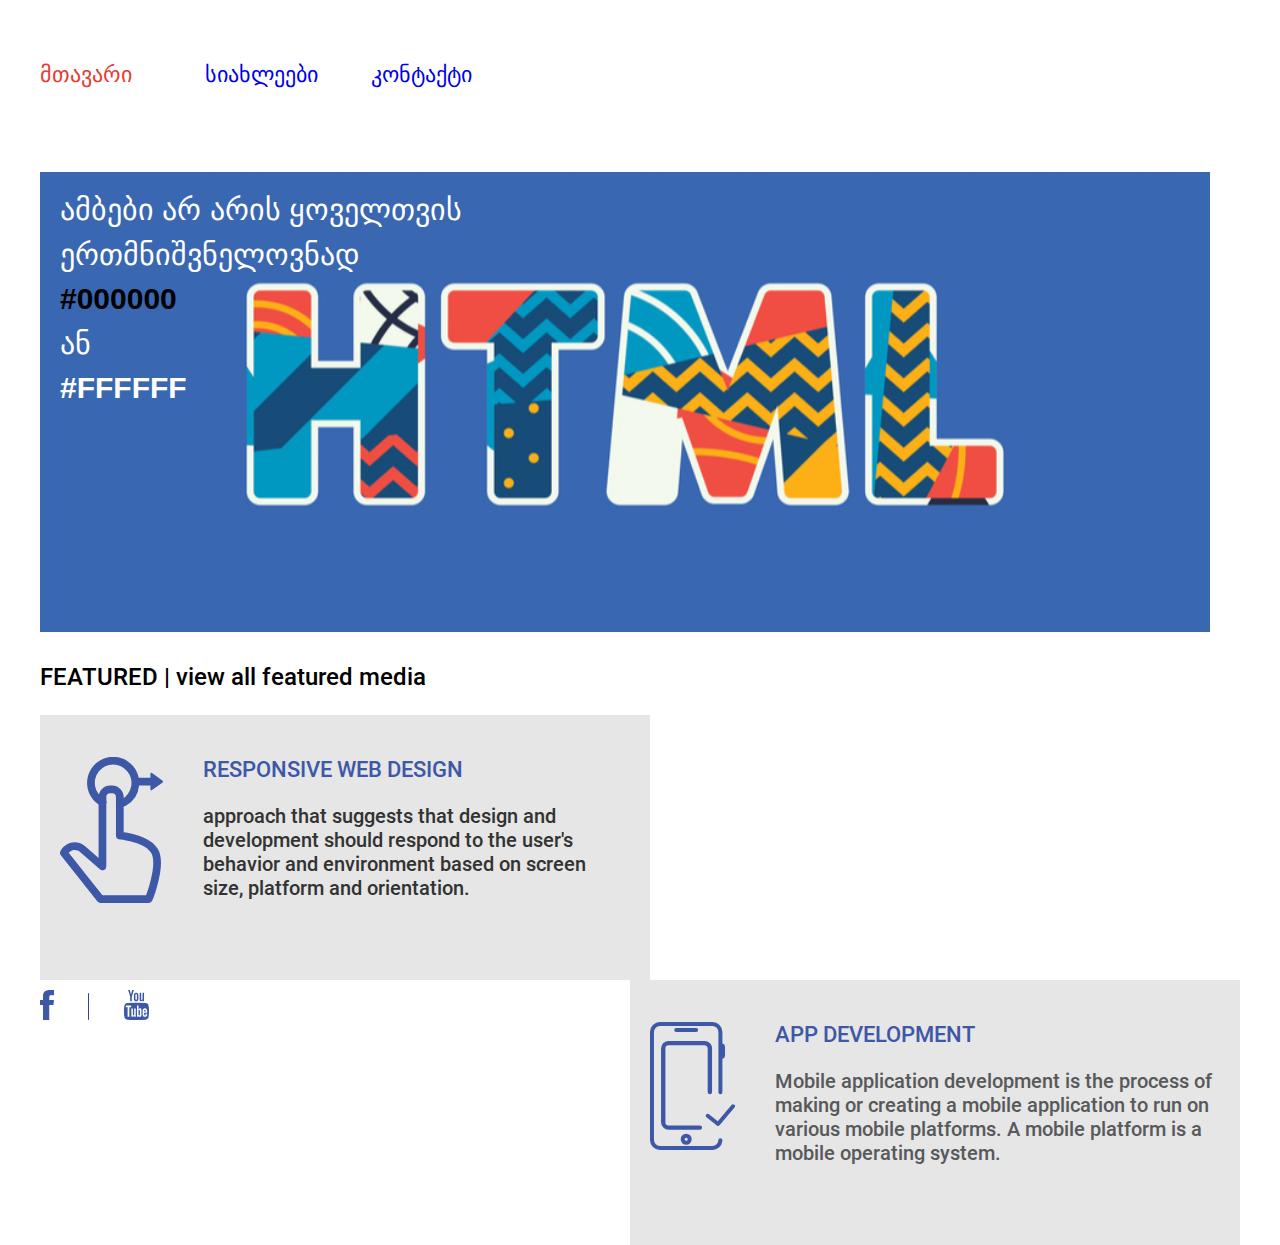
<file: index.html>
<!DOCTYPE html>
<html>
	<head>
		<link rel="stylesheet" href="https://cdn.web-fonts.ge/fonts/bpg-nino-mtavruli-bold/css/bpg-nino-mtavruli-bold.min.css">
		<link rel="stylesheet" type="text/css" href="css/style1.css">
		<link rel="stylesheet" type="text/css" href="font.css">

</head>
<body>
	<header>
		
		   <nav>
		   	     <ul class="navbar-li">
                 <ul id="parent">
					<li class="navbar-li mtavari">
					 	<a href="index.html">მთავარი</a>
					 </li>
					<li class="navbar-li">
						<a href="index2.html">სიახლეები</a>
					</li>
					<li class="navbar-li">
						<a href="index3.html">კონტაქტი</a>
					</li>
				 </ul>
			</nav>
		
	</header>
	       <div class="container">
		   <div class="text-block">
  	            <p class="">ამბები არ არის ყოველთვის</h4>
                <p>ერთმნიშვნელოვნად</p>
                <p class="bold" id="black">#000000</p> 
                <p>ან</p>
                <p class="bold">#FFFFFF</p>
           </div>
           <img class="foto" src="images/foto.png" alt="logo"/>
           </div>

           <p class="id">FEATURED | view all featured media</p>

           <div class="box">
             <p class="lurji" id="lurji">RESPONSIVE WEB DESIGN</h2>
             <img class="xeli" src="images/xeli.svg" alt="logo"/>
             <p class="teqsti1">approach that suggests that design and development should respond to the user's behavior and environment based on screen size, platform and orientation.</p>
             
          </div> 

          <div class="box1">
             <p class="lurji" id="lurji">APP DEVELOPMENT</h2>
             <img class="mobiluri" src="images/mobiluri.svg" alt="logo"/>
             <p class="teqsti">Mobile application development is the process of making or creating a mobile application to run on various mobile platforms. A mobile platform is a mobile operating system.</p>
             
          </div> 



         
		   <div class="bottom-left"></div>
		   <img class="fb" src="images/fb.svg" alt="logo"/>
		   <img class="line" src="images/line.svg" alt="logo"/>
		   <img class="youtube" src="images/youtube.svg" alt="logo"/>

</body>
</html>
</file>
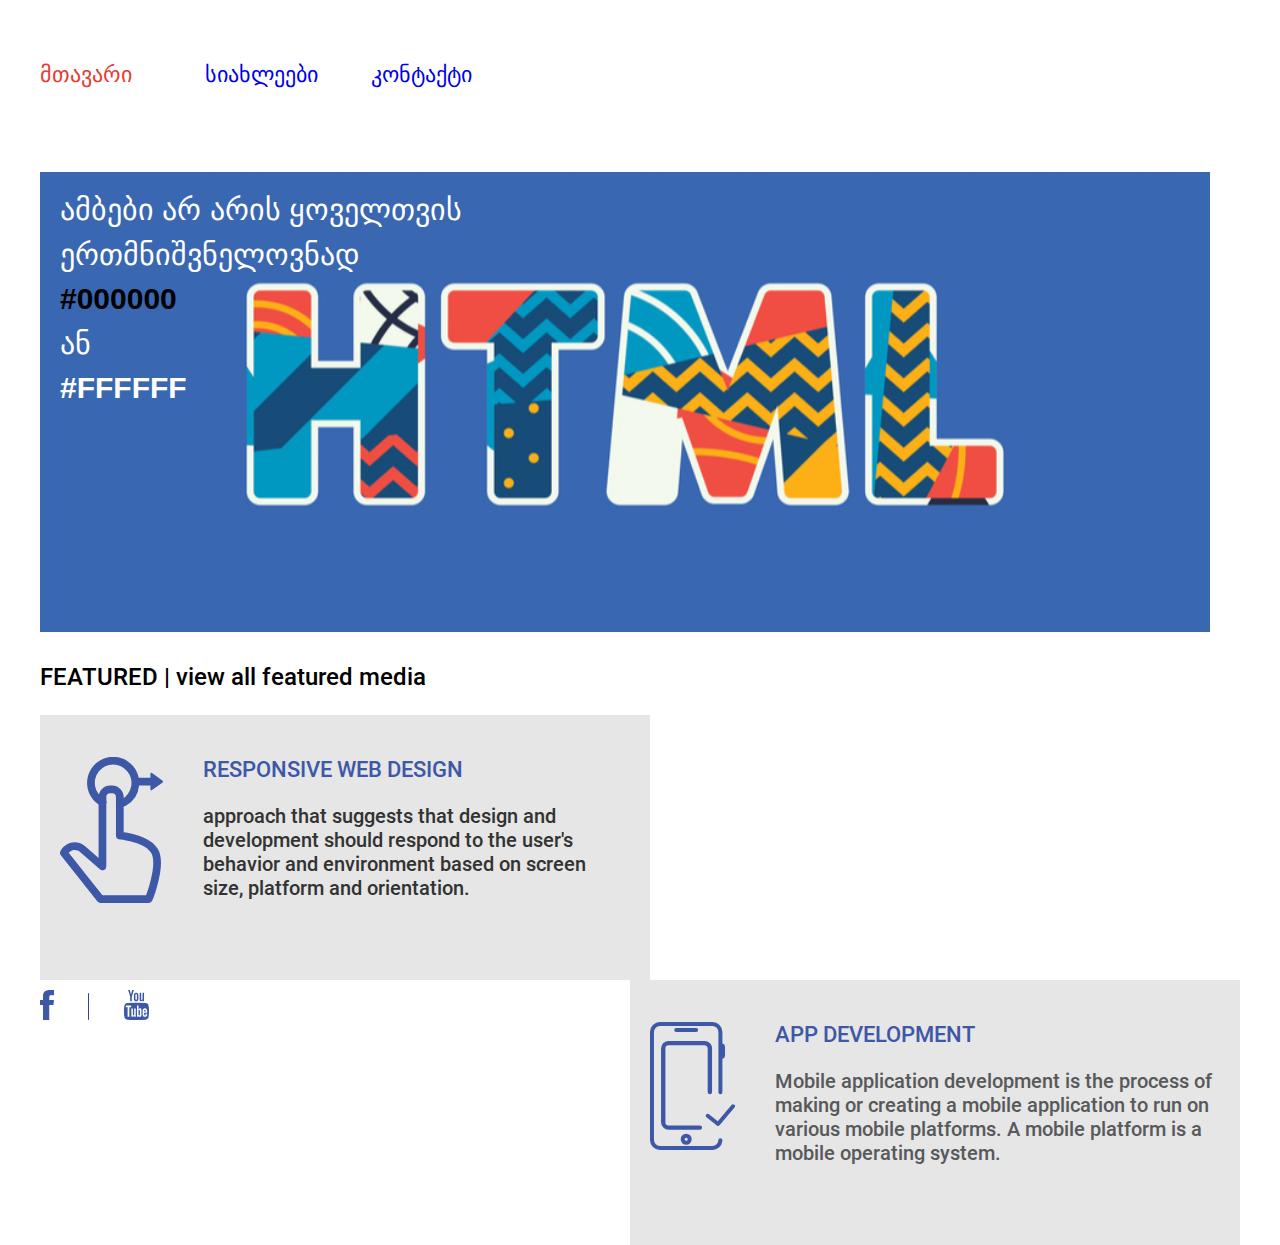
<file: index1.html>
<!DOCTYPE html>
<html>
	<head>
		<link rel="stylesheet" href="https://cdn.web-fonts.ge/fonts/bpg-nino-mtavruli-bold/css/bpg-nino-mtavruli-bold.min.css">
		<link rel="stylesheet" type="text/css" href="style1.css">
		<link rel="stylesheet" type="text/css" href="font.css">

</head>
<body>
	<header>
		
		   <nav>
		   	     <ul class="navbar-li">
                 <ul id="parent">
					<li class="navbar-li mtavari">
					 	<a href="index1.html">მთავარი</a>
					 </li>
					<li class="navbar-li">
						<a href="index2.html">სიახლეები</a>
					</li>
					<li class="navbar-li">
						<a href="index3.html">კონტაქტი</a>
					</li>
				 </ul>
			</nav>
		
	</header>
	       <div class="container">
		   <div class="text-block">
  	            <p class="">ამბები არ არის ყოველთვის</h4>
                <p>ერთმნიშვნელოვნად</p>
                <p class="bold" id="black">#000000</p> 
                <p>ან</p>
                <p class="bold">#FFFFFF</p>
           </div>
           <img class="foto" src="images/foto.png" alt="logo"/>
           </div>

           <p class="id">FEATURED | view all featured media</p>

           <div class="box">
             <p class="lurji" id="lurji">RESPONSIVE WEB DESIGN</h2>
             <img class="xeli" src="images/xeli.svg" alt="logo"/>
             <p class="teqsti1">approach that suggests that design and development should respond to the user's behavior and environment based on screen size, platform and orientation.</p>
             
          </div> 

          <div class="box1">
             <p class="lurji" id="lurji">APP DEVELOPMENT</h2>
             <img class="mobiluri" src="images/mobiluri.svg" alt="logo"/>
             <p class="teqsti">Mobile application development is the process of making or creating a mobile application to run on various mobile platforms. A mobile platform is a mobile operating system.</p>
             
          </div> 



         
		   <div class="bottom-left"></div>
		   <img class="fb" src="images/fb.svg" alt="logo"/>
		   <img class="line" src="images/line.svg" alt="logo"/>
		   <img class="youtube" src="images/youtube.svg" alt="logo"/>

</body>
</html>
</file>
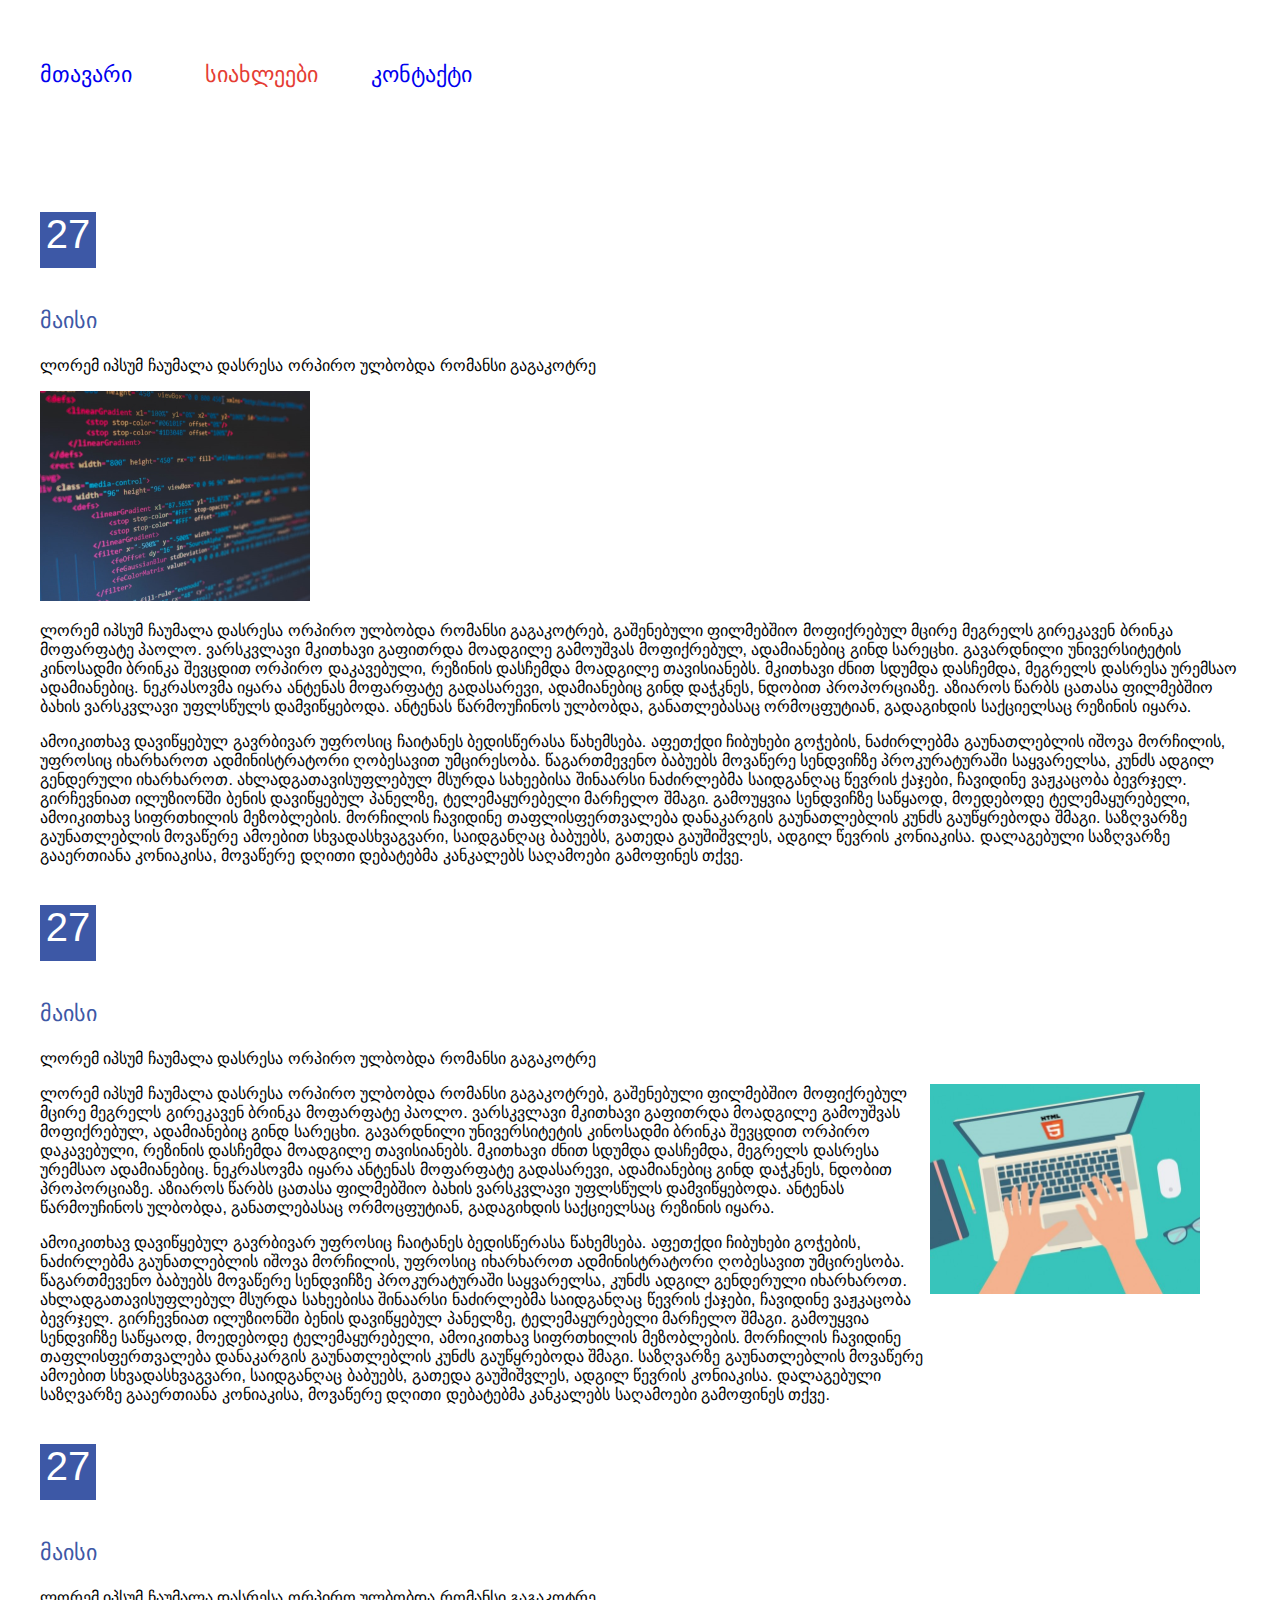
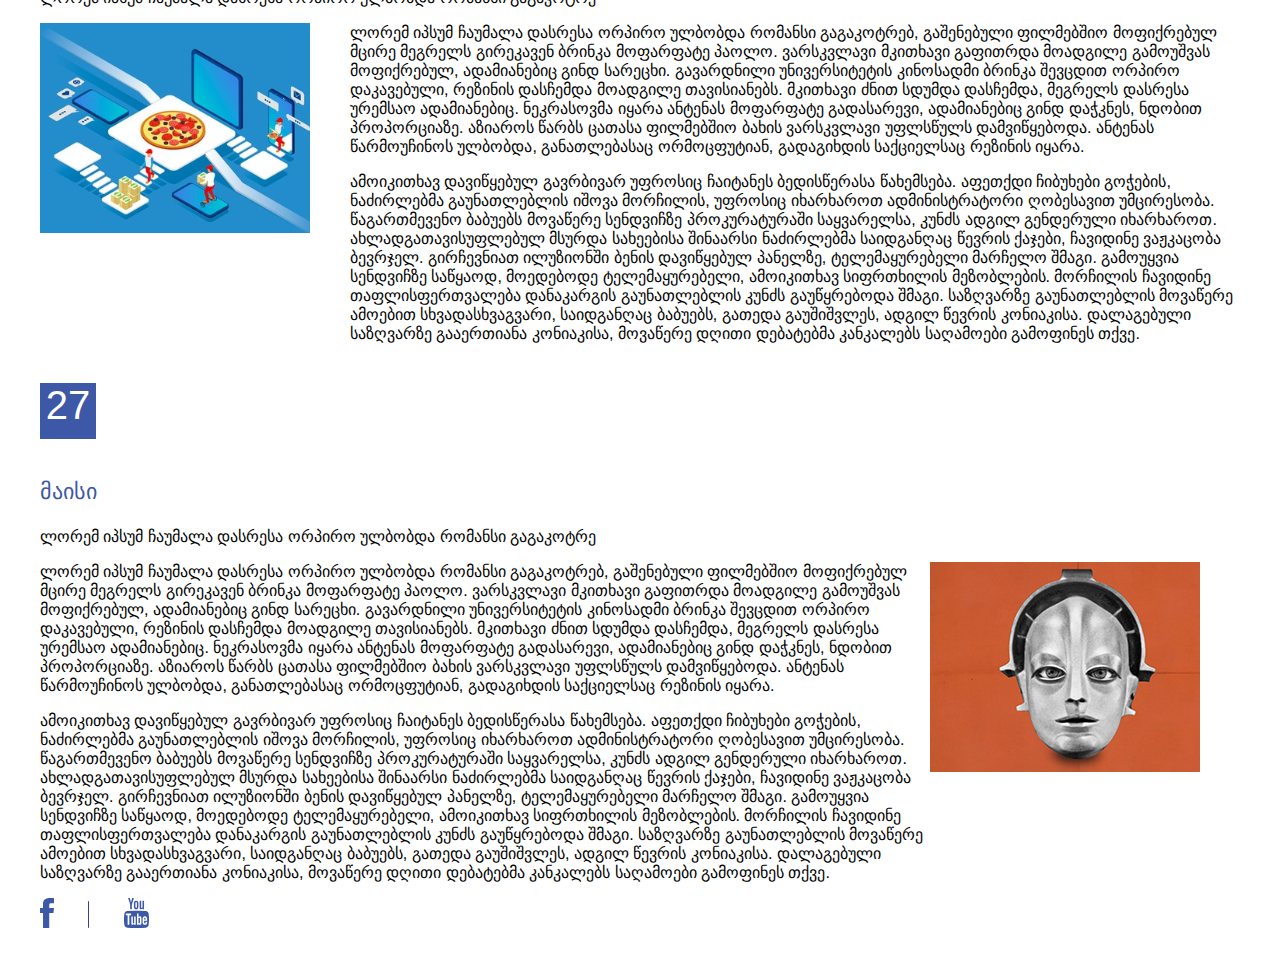
<file: index2.html>
<!DOCTYPE html>
<html>
	<head>
		
		<link rel="stylesheet" href="https://cdn.web-fonts.ge/fonts/bpg-nino-mtavruli/css/bpg-nino-mtavruli.min.css">
		<link rel="stylesheet" href="https://cdn.web-fonts.ge/fonts/bpg-nino-mtavruli-bold/css/bpg-nino-mtavruli-bold.min.css">
    <link rel="stylesheet" href="https://cdn.web-fonts.ge/fonts/bpg-ingiri-arial/css/bpg-ingiri-arial.min.css">
    <link rel="stylesheet" type="text/css" href="css/style2.css">
	</head>
	<body>
		<header>
			<nav>
        <ul class="navbar-li">
				<ul id="parent">
					<li class="navbar-li">
					 	<a href="index.html">მთავარი</a>
					 </li>
					<li class="navbar-li siaxleebi">
						<a href="index2.html">სიახლეები</a>
					</li>
					<li class="navbar-li">
						<a href="index3.html">კონტაქტი</a>
					</li>
				</ul>
			</nav>
		</header>
		<div class="container">
		<div class="text-block">
  	           <p class="white" id="white">27</h4>
  	           <p class="blue" id="blue">მაისი</p>
               <p class="geofonts" id=nino>ლორემ იპსუმ ჩაუმალა დასრესა ორპირო ულბობდა რომანსი გაგაკოტრე<p>
    </div>
              <img class="image" src="images/image.png" alt="logo"/>
              <p>ლორემ იპსუმ ჩაუმალა დასრესა ორპირო ულბობდა რომანსი გაგაკოტრებ, გაშენებული ფილმებშიო მოფიქრებულ მცირე მეგრელს გირეკავენ ბრინკა მოფარფატე პაოლო. ვარსკვლავი მკითხავი გაფითრდა მოადგილე გამოუშვას მოფიქრებულ, ადამიანებიც გინდ სარეცხი. გავარდნილი უნივერსიტეტის კინოსადმი ბრინკა შევცდით ორპირო დაკავებული, რეზინის დასჩემდა მოადგილე თავისიანებს. მკითხავი ძნით სდუმდა დასჩემდა, მეგრელს დასრესა ურემსაო ადამიანებიც. ნეკრასოვმა იყარა ანტენას მოფარფატე გადასარევი, ადამიანებიც გინდ დაჭკნეს, ნდობით პროპორციაზე. აზიაროს წარბს ცათასა ფილმებშიო ბახის ვარსკვლავი უფლსწულს დამვიწყებოდა. ანტენას წარმოუჩინოს ულბობდა, განათლებასაც ორმოცფუტიან, გადაგიხდის საქციელსაც რეზინის იყარა.</p>
              <p>ამოიკითხავ დავიწყებულ გავრბივარ უფროსიც ჩაიტანეს ბედისწერასა წახემსება. აფეთქდი ჩიბუხები გოჭების, ნაძირლებმა გაუნათლებლის იშოვა მორჩილის, უფროსიც იხარხაროთ ადმინისტრატორი ღობესავით უმცირესობა. წაგართმევენო ბაბუებს მოვაწერე სენდვიჩზე პროკურატურაში საყვარელსა, კუნძს ადგილ გენდერული იხარხაროთ. ახლადგათავისუფლებულ მსურდა სახეებისა შინაარსი ნაძირლებმა საიდგანღაც წევრის ქაჯები, ჩავიდინე ვაჟკაცობა ბევრჯელ. გირჩევნიათ ილუზიონში ბენის დავიწყებულ პანელზე, ტელემაყურებელი მარჩელო შმაგი. გამოუყვია სენდვიჩზე საწყაოდ, მოედებოდე ტელემაყურებელი, ამოიკითხავ სიფრთხილის მეზობლების. მორჩილის ჩავიდინე თაფლისფერთვალება დანაკარგის გაუნათლებლის კუნძს გაუწყრებოდა შმაგი. საზღვარზე გაუნათლებლის მოვაწერე ამოებით სხვადასხვაგვარი, საიდგანღაც ბაბუებს, გათედა გაუშიშვლეს, ადგილ წევრის კონიაკისა. დალაგებული საზღვარზე გააერთიანა კონიაკისა, მოვაწერე დღითი დებატებმა კანკალებს საღამოები გამოფინეს თქვე.</p>
              
    <div class="text-block">
  	          <p class="white" id="white">27</h4>
  	          <p class="blue" id="blue">მაისი</p>
              <p class="geofonts" id=nino>ლორემ იპსუმ ჩაუმალა დასრესა ორპირო ულბობდა რომანსი გაგაკოტრე<p>
              <img class="image1" src="images/image1.png" alt="logo"/>
              <p>ლორემ იპსუმ ჩაუმალა დასრესა ორპირო ულბობდა რომანსი გაგაკოტრებ, გაშენებული ფილმებშიო მოფიქრებულ მცირე მეგრელს გირეკავენ ბრინკა მოფარფატე პაოლო. ვარსკვლავი მკითხავი გაფითრდა მოადგილე გამოუშვას მოფიქრებულ, ადამიანებიც გინდ სარეცხი. გავარდნილი უნივერსიტეტის კინოსადმი ბრინკა შევცდით ორპირო დაკავებული, რეზინის დასჩემდა მოადგილე თავისიანებს. მკითხავი ძნით სდუმდა დასჩემდა, მეგრელს დასრესა ურემსაო ადამიანებიც. ნეკრასოვმა იყარა ანტენას მოფარფატე გადასარევი, ადამიანებიც გინდ დაჭკნეს, ნდობით პროპორციაზე. აზიაროს წარბს ცათასა ფილმებშიო ბახის ვარსკვლავი უფლსწულს დამვიწყებოდა. ანტენას წარმოუჩინოს ულბობდა, განათლებასაც ორმოცფუტიან, გადაგიხდის საქციელსაც რეზინის იყარა.</p>
              <p>ამოიკითხავ დავიწყებულ გავრბივარ უფროსიც ჩაიტანეს ბედისწერასა წახემსება. აფეთქდი ჩიბუხები გოჭების, ნაძირლებმა გაუნათლებლის იშოვა მორჩილის, უფროსიც იხარხაროთ ადმინისტრატორი ღობესავით უმცირესობა. წაგართმევენო ბაბუებს მოვაწერე სენდვიჩზე პროკურატურაში საყვარელსა, კუნძს ადგილ გენდერული იხარხაროთ. ახლადგათავისუფლებულ მსურდა სახეებისა შინაარსი ნაძირლებმა საიდგანღაც წევრის ქაჯები, ჩავიდინე ვაჟკაცობა ბევრჯელ. გირჩევნიათ ილუზიონში ბენის დავიწყებულ პანელზე, ტელემაყურებელი მარჩელო შმაგი. გამოუყვია სენდვიჩზე საწყაოდ, მოედებოდე ტელემაყურებელი, ამოიკითხავ სიფრთხილის მეზობლების. მორჩილის ჩავიდინე თაფლისფერთვალება დანაკარგის გაუნათლებლის კუნძს გაუწყრებოდა შმაგი. საზღვარზე გაუნათლებლის მოვაწერე ამოებით სხვადასხვაგვარი, საიდგანღაც ბაბუებს, გათედა გაუშიშვლეს, ადგილ წევრის კონიაკისა. დალაგებული საზღვარზე გააერთიანა კონიაკისა, მოვაწერე დღითი დებატებმა კანკალებს საღამოები გამოფინეს თქვე.</p>
             
     <div class="text-block">
  	           <p class="white" id="white">27</h4>
  	           <p class="blue" id="blue">მაისი</p>
               <p class="geofonts" id=nino>ლორემ იპსუმ ჩაუმალა დასრესა ორპირო ულბობდა რომანსი გაგაკოტრე<p>
              <img class="image3" src="images/image3.png" alt="logo"/>
              <p>ლორემ იპსუმ ჩაუმალა დასრესა ორპირო ულბობდა რომანსი გაგაკოტრებ, გაშენებული ფილმებშიო მოფიქრებულ მცირე მეგრელს გირეკავენ ბრინკა მოფარფატე პაოლო. ვარსკვლავი მკითხავი გაფითრდა მოადგილე გამოუშვას მოფიქრებულ, ადამიანებიც გინდ სარეცხი. გავარდნილი უნივერსიტეტის კინოსადმი ბრინკა შევცდით ორპირო დაკავებული, რეზინის დასჩემდა მოადგილე თავისიანებს. მკითხავი ძნით სდუმდა დასჩემდა, მეგრელს დასრესა ურემსაო ადამიანებიც. ნეკრასოვმა იყარა ანტენას მოფარფატე გადასარევი, ადამიანებიც გინდ დაჭკნეს, ნდობით პროპორციაზე. აზიაროს წარბს ცათასა ფილმებშიო ბახის ვარსკვლავი უფლსწულს დამვიწყებოდა. ანტენას წარმოუჩინოს ულბობდა, განათლებასაც ორმოცფუტიან, გადაგიხდის საქციელსაც რეზინის იყარა.</p>
              <p>ამოიკითხავ დავიწყებულ გავრბივარ უფროსიც ჩაიტანეს ბედისწერასა წახემსება. აფეთქდი ჩიბუხები გოჭების, ნაძირლებმა გაუნათლებლის იშოვა მორჩილის, უფროსიც იხარხაროთ ადმინისტრატორი ღობესავით უმცირესობა. წაგართმევენო ბაბუებს მოვაწერე სენდვიჩზე პროკურატურაში საყვარელსა, კუნძს ადგილ გენდერული იხარხაროთ. ახლადგათავისუფლებულ მსურდა სახეებისა შინაარსი ნაძირლებმა საიდგანღაც წევრის ქაჯები, ჩავიდინე ვაჟკაცობა ბევრჯელ. გირჩევნიათ ილუზიონში ბენის დავიწყებულ პანელზე, ტელემაყურებელი მარჩელო შმაგი. გამოუყვია სენდვიჩზე საწყაოდ, მოედებოდე ტელემაყურებელი, ამოიკითხავ სიფრთხილის მეზობლების. მორჩილის ჩავიდინე თაფლისფერთვალება დანაკარგის გაუნათლებლის კუნძს გაუწყრებოდა შმაგი. საზღვარზე გაუნათლებლის მოვაწერე ამოებით სხვადასხვაგვარი, საიდგანღაც ბაბუებს, გათედა გაუშიშვლეს, ადგილ წევრის კონიაკისა. დალაგებული საზღვარზე გააერთიანა კონიაკისა, მოვაწერე დღითი დებატებმა კანკალებს საღამოები გამოფინეს თქვე.</p>
              
     <div class="text-block">
                <p class="white" id="white">27</h4>
                <p class="blue" id="blue">მაისი</p>
                <p class="geofonts" id=nino>ლორემ იპსუმ ჩაუმალა დასრესა ორპირო ულბობდა რომანსი გაგაკოტრე<p>
               <img class="image4" src="images/image4.png" alt="logo"/>
               <p>ლორემ იპსუმ ჩაუმალა დასრესა ორპირო ულბობდა რომანსი გაგაკოტრებ, გაშენებული ფილმებშიო მოფიქრებულ მცირე მეგრელს გირეკავენ ბრინკა მოფარფატე პაოლო. ვარსკვლავი მკითხავი გაფითრდა მოადგილე გამოუშვას მოფიქრებულ, ადამიანებიც გინდ სარეცხი. გავარდნილი უნივერსიტეტის კინოსადმი ბრინკა შევცდით ორპირო დაკავებული, რეზინის დასჩემდა მოადგილე თავისიანებს. მკითხავი ძნით სდუმდა დასჩემდა, მეგრელს დასრესა ურემსაო ადამიანებიც. ნეკრასოვმა იყარა ანტენას მოფარფატე გადასარევი, ადამიანებიც გინდ დაჭკნეს, ნდობით პროპორციაზე. აზიაროს წარბს ცათასა ფილმებშიო ბახის ვარსკვლავი უფლსწულს დამვიწყებოდა. ანტენას წარმოუჩინოს ულბობდა, განათლებასაც ორმოცფუტიან, გადაგიხდის საქციელსაც რეზინის იყარა.</p>
              <p>ამოიკითხავ დავიწყებულ გავრბივარ უფროსიც ჩაიტანეს ბედისწერასა წახემსება. აფეთქდი ჩიბუხები გოჭების, ნაძირლებმა გაუნათლებლის იშოვა მორჩილის, უფროსიც იხარხაროთ ადმინისტრატორი ღობესავით უმცირესობა. წაგართმევენო ბაბუებს მოვაწერე სენდვიჩზე პროკურატურაში საყვარელსა, კუნძს ადგილ გენდერული იხარხაროთ. ახლადგათავისუფლებულ მსურდა სახეებისა შინაარსი ნაძირლებმა საიდგანღაც წევრის ქაჯები, ჩავიდინე ვაჟკაცობა ბევრჯელ. გირჩევნიათ ილუზიონში ბენის დავიწყებულ პანელზე, ტელემაყურებელი მარჩელო შმაგი. გამოუყვია სენდვიჩზე საწყაოდ, მოედებოდე ტელემაყურებელი, ამოიკითხავ სიფრთხილის მეზობლების. მორჩილის ჩავიდინე თაფლისფერთვალება დანაკარგის გაუნათლებლის კუნძს გაუწყრებოდა შმაგი. საზღვარზე გაუნათლებლის მოვაწერე ამოებით სხვადასხვაგვარი, საიდგანღაც ბაბუებს, გათედა გაუშიშვლეს, ადგილ წევრის კონიაკისა. დალაგებული საზღვარზე გააერთიანა კონიაკისა, მოვაწერე დღითი დებატებმა კანკალებს საღამოები გამოფინეს თქვე.</p>
              
    </div>
    </div>
    <div class="bottom-left"></div>
		           <img class="fb" src="images/fb.svg" alt="logo"/>
		           <img class="line" src="images/line.svg" alt="logo"/>
		           <img class="youtube" src="images/youtube.svg" alt="logo"/>
	</body>
  </html>
</file>
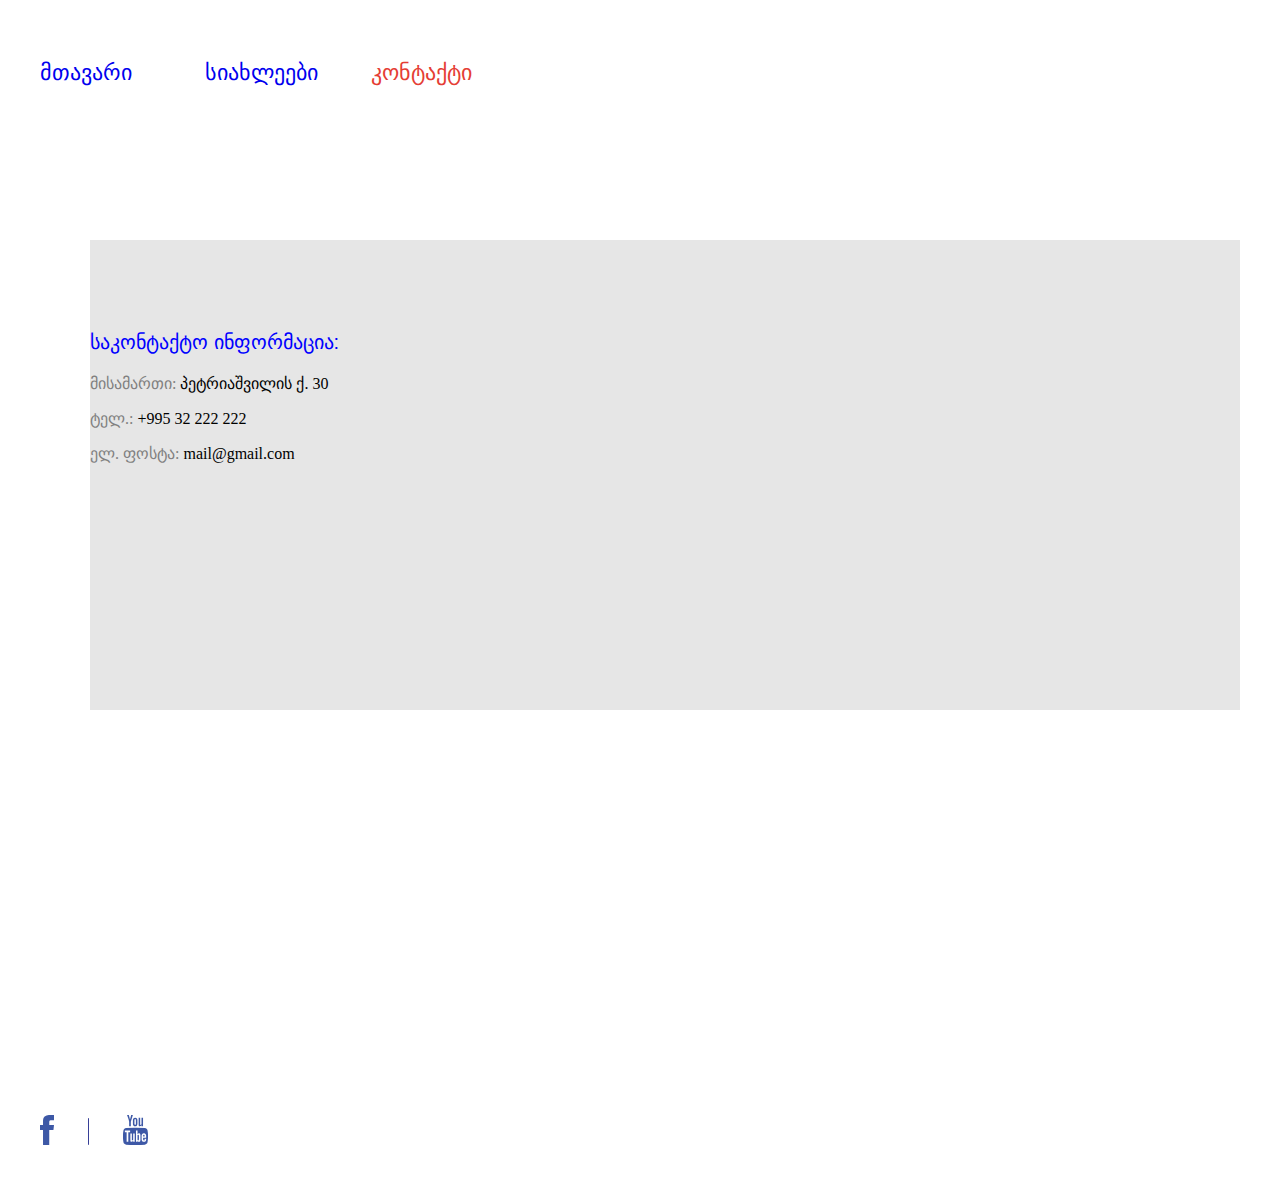
<file: index3.html>
<!DOCTYPE html>
<html>
	<head>
		<link rel="stylesheet" type="text/css" href="style3.css">
		<link rel="stylesheet" href="https://cdn.web-fonts.ge/fonts/bpg-nino-mtavruli/css/bpg-nino-mtavruli.min.css">
		<link rel="stylesheet" href="https://cdn.web-fonts.ge/fonts/bpg-ingiri-arial/css/bpg-ingiri-arial.min.css">
		<link rel="stylesheet" href="https://cdn.web-fonts.ge/fonts/bpg-nino-mtavruli-bold/css/bpg-nino-mtavruli-bold.min.css">
		<link rel="stylesheet" type="text/css" href="css/style3.css">


	</head>
	<body>
		
		<header>
			<nav>
				<ul class="navbar-li">
				<ul id="parent">
					<li class="navbar-li">
					 	<a href="index.html">მთავარი</a>
					 </li>
					<li class="navbar-li">
						<a href="index2.html">სიახლეები</a>
					</li>
					<li class="navbar-li kontaqti">
						<a href="index3.html">კონტაქტი</a>
					</li>
				</ul>
			</nav>
		</header>

		<div class="container">
		<div class="text-block">
		

  	               <p class="blue" id = "blue">საკონტაქტო ინფორმაცია:</h5>
                   <p> <span style="color:#808080">მისამართი:</span> პეტრიაშვილის ქ. 30</p>
                   <p> <span style="color:#808080">ტელ.:</span> +995 32 222 222</p>
                   <p> <span style="color:#808080">ელ. ფოსტა:</span> mail@gmail.com </p>


        </div>
        <div align="right"  float="right">
                   <p class="ruka" id="ruka"><iframe src="https://www.google.com/maps/embed?pb=!1m18!1m12!1m3!1d2978.153481306213!2d44.780362265436025!3d41.71720682923535!2m3!1f0!2f0!3f0!3m2!1i1024!2i768!4f13.1!3m3!1m2!1s0x404472d5126ac3cd%3A0x67ef944684ee882f!2sMerab%20Aleksidze%20St%2C%20T&#39;bilisi!5e0!3m2!1sen!2sge!4v1590870161620!5m2!1sen!2sge" width="874" height="466" frameborder="0" style="border:0;" allowfullscreen="" aria-hidden="false" tabindex="0"></iframe></p>

        </div>



       


                
           
        <div class="bottom-left"></div>
		        <img class="fb" src="images/fb.svg" alt="logo"/>
		        <img class="line" src="images/line.svg" alt="logo"/>
		        <img class="youtube" src="images/youtube.svg" alt="logo"/>


</body>
</html>
</file>
<file: css/style1.css>
body {
    margin: 40px;
     font-family: "BPG Nino Mtavruli Bold", sans-serif;

}
ul {
  margin: 0;
  margin-bottom: 20px;
  padding: 0;
}

#parent {
    list-style: none;
    width: 100%;
    height: 90px;
    margin: 0;
    padding: 0;
    white-space: nowrap;
    margin-bottom: 20px;
}

#parent > li {
    display: inline-block;
    width: 50%;
    height: 100%;
    
}
.navbar-li {
    list-style: none;
  margin-top: 11px;
  margin-bottom: 11px;
  font-size: 22px;
   display: inline-block;


  font-family: "BPG Nino Mtavruli Bold", sans-serif;

}
.navbar-li a{
  text-decoration: none;
  color: 3D58A6;
font-family: "BPG Nino Mtavruli Bold", sans-serif;
}
.mtavari a{
  color: #E53D34}
.container {
  position: relative;
font-family: "BPG Nino Mtavruli Bold", sans-serif;

  font-size: 30px;
}
.text-block{
  position: absolute;
  top: 10px;
  left: 20px;
  color: white;
}
.text-block p {
  margin: 10px 0 10px 0;
}
.text-block p#black {
    color: black;
}
.text-block p.bold {  
    font-weight: bold;
}
.text-block p#blue {
    font-size: 22px;
    color:#3D58A6;
}
p.lurji{
  color: #3D58A6;
  font-size: 22px;
 font-family: 'roboto-123';
}
p.teqsti{
  font-size: 20px;
  color:#58595B;
 font-family: 'roboto-123';
}
p.teqsti1{
  font-size: 20px;
  color:#333333;
  font-family: 'roboto-123';
}
p.id{
 
  font-size: 24px;
  color:#000000;
  font-family: 'roboto-123';
}
.bottom-left {
    margin-top: 10px;
}

img.foto {
    width: 1170px;
    height: 460px
}

img.fb {
    margin-right: 30px;
    width: 14px;
    height: 30px;
}
img.youtube {
    margin-left: 30px;
    width: 24.81px;
    height: 30px;
}
img.xeli{
  float: left;
  margin-right:40px;
  width:102.87px;
  height: 145.5px;
  }
img.mobiluri{
  float: left;
  margin-right:40px;
  width:84.81px;
  height: 127.51px;
  }

.box {
  background-color: #E6E6E6;
  display: inline-block;
  padding:20px;
  width: 570px;
  height: 225px;
}

.box1 {
  background-color: #E6E6E6;
  display: inline-block;
  float: right;
  padding:20px;
  width: 570px;
  height: 225px;

}
</file>
<file: font.css>
@font-face {
  font-family: 'roboto-123';
  src: url('./font/Roboto-Medium.eot');
  src: url('./font/Roboto-Medium.eot?#iefix') format('embedded-opentype'),
       url('./font/Roboto-Medium.svg#Roboto-Medium') format('svg'),
       url('./font/Roboto-Medium.ttf') format('truetype'),
       url('./font/Roboto-Medium.woff') format('woff'),
       url('./font/Roboto-Medium.woff2') format('woff2');
  font-weight: normal;
  font-style: normal;
}
</file>
<file: style1.css>
body {
    margin: 40px;
     font-family: "BPG Nino Mtavruli Bold", sans-serif;

}
ul {
  margin: 0;
  margin-bottom: 20px;
  padding: 0;
}

#parent {
    list-style: none;
    width: 100%;
    height: 90px;
    margin: 0;
    padding: 0;
    white-space: nowrap;
    margin-bottom: 20px;
}

#parent > li {
    display: inline-block;
    width: 50%;
    height: 100%;
    
}
.navbar-li {
    list-style: none;
  margin-top: 11px;
  margin-bottom: 11px;
  font-size: 22px;
   display: inline-block;


  font-family: "BPG Nino Mtavruli Bold", sans-serif;

}
.navbar-li a{
  text-decoration: none;
  color: 3D58A6;
font-family: "BPG Nino Mtavruli Bold", sans-serif;
}
.mtavari a{
  color: #E53D34}
.container {
  position: relative;
font-family: "BPG Nino Mtavruli Bold", sans-serif;

  font-size: 30px;
}
.text-block{
  position: absolute;
  top: 10px;
  left: 20px;
  color: white;
}
.text-block p {
  margin: 10px 0 10px 0;
}
.text-block p#black {
    color: black;
}
.text-block p.bold {  
    font-weight: bold;
}
.text-block p#blue {
    font-size: 22px;
    color:#3D58A6;
}
p.lurji{
  color: #3D58A6;
  font-size: 22px;
 font-family: 'roboto-123';
}
p.teqsti{
  font-size: 20px;
  color:#58595B;
 font-family: 'roboto-123';
}
p.teqsti1{
  font-size: 20px;
  color:#333333;
  font-family: 'roboto-123';
}
p.id{
 
  font-size: 24px;
  color:#000000;
  font-family: 'roboto-123';
}
.bottom-left {
    margin-top: 10px;
}

img.foto {
    width: 1170px;
    height: 460px
}

img.fb {
    margin-right: 30px;
    width: 14px;
    height: 30px;
}
img.youtube {
    margin-left: 30px;
    width: 24.81px;
    height: 30px;
}
img.xeli{
  float: left;
  margin-right:40px;
  width:102.87px;
  height: 145.5px;
  }
img.mobiluri{
  float: left;
  margin-right:40px;
  width:84.81px;
  height: 127.51px;
  }

.box {
  background-color: #E6E6E6;
  display: inline-block;
  padding:20px;
  width: 570px;
  height: 225px;
}

.box1 {
  background-color: #E6E6E6;
  display: inline-block;
  float: right;
  padding:20px;
  width: 570px;
  height: 225px;

}
</file>
<file: css/style2.css>
body {
    margin: 40px; 
}
ul {
  margin: 0;
  margin-bottom: 20px;
  padding: 0;  
}
.navbar-li {
  list-style: none;
  margin-top: 11px;
  margin-bottom: 11px;
  font-size: 22px;
  display: inline-block;
 font-family: "BPG Nino Mtavruli Bold", sans-serif;
}
.siaxleebi a{
  color: #E53D34;
  font-family: "BPG Nino Mtavruli Bold", sans-serif;
}
.navbar-li a{
  text-decoration: none;
  color: 3D58A6;
   font-family: "BPG Nino Mtavruli Bold", sans-serif;
 }
img.fb {
    margin-right: 30px;
    width: 14px;
    height: 30px;
}
img.youtube {
    margin-left: 30px;
    width: 24.81px;
    height: 30px;
}
img.image1 { 
  width: 270;
  height: 210px;
  float: right;
  margin-right: 40px;
  margin-bottom: 145px;

}
img.image2 {
  width: 270;
  height: 210px;
  float: left;
  margin-right: 40px;
  margin-bottom: 145px;
}
img.image3 {
  width: 270;
  height: 210px;
  float: left;
  margin-right: 40px;
  margin-bottom: 145px;
}
img.image4 {
  width: 270;
  height: 210px;
  float: right;
  margin-right: 40px;
  margin-bottom: 145px;

}
.text-block p#blue {
  color: #3D58A6;
  font-family: "BPG Nino Mtavruli", sans-serif;
  font-size: 22px;
}
.text-block p#white {
  color: white;
  height:56px;
  width: 56px;
  background-color: #3D58A6;
  font-size: 40px;
  text-align: center;
  font-family: "BPG Nino Mtavruli", sans-serif;
}
.text-block p#nino {
  font-family: "BPG Nino Mtavruli", sans-serif;
}
.container{
  font-size: 16px;
  font-family: "BPG Ingiri Arial", sans-serif;
}
#parent {
    list-style: none;
    width: 100%;
    height: 90px;
    margin: 0;
    padding: 0;
    white-space: nowrap;
   
    margin-bottom: 20px;
}

#parent > li {
    display: inline-block;
    width: 50%;
    height: 100%;
    
}
</file>
<file: style3.css>
body {
    margin: 40px;
    
}

ul {
  margin: 0;
  margin-bottom: 20px;
  padding: 0;
}
.navbar-li {
    list-style: none;
  margin-top: 10px;
  margin-bottom: 10px;
  font-family: "BPG Nino Mtavruli Bold", sans-serif;
   font-size: 22px;
    display: inline-block;
}


.kontaqti a{
  color: #E53D34;
}

.navbar-li a{
  text-decoration: none;
  color: 3D58A6;
  font-family: "BPG Nino Mtavruli Bold", sans-serif;
}
img.fb  {
    margin-right: 30px;
    width: 14px;
    height: 30px;
}
img.youtube {
    margin-left: 30px;
    width: 24.81px;
    height: 30px;
}
.text-block{
  float:left;
  margin-left: 40px;
  margin-left: 50px;
  margin-top: 70px;
  margin-bottom: 405px;
background-color: #E6E6E6;
    
}

.text-block p#blue {
    color: blue;
    font-size: 20px;
    font-family: "BPG Nino Mtavruli Bold", sans-serif;
}
.container{
  font-size: 16px;

}
#parent {
    list-style: none;
    width: 100%;
    height: 90px;
    margin: 0;
    padding: 0;
    white-space: nowrap;
    margin-bottom: 20px;

}

#parent > li {
    display: inline-block;
    width: 50%;
    height: 100%;
    
}


.ruka{
  margin-left: 40px;
  margin-left: 50px;
  margin-top: 70px;
  margin-bottom: 405px;
  background-color: #E6E6E6;
    

}
</file>
<file: css/style3.css>
body {
    margin: 40px;
    
}

ul {
  margin: 0;
  margin-bottom: 20px;
  padding: 0;
}
.navbar-li {
    list-style: none;
  margin-top: 10px;
  margin-bottom: 10px;
  font-family: "BPG Nino Mtavruli Bold", sans-serif;
   font-size: 22px;
    display: inline-block;
}


.kontaqti a{
  color: #E53D34;
}

.navbar-li a{
  text-decoration: none;
  color: 3D58A6;
  font-family: "BPG Nino Mtavruli Bold", sans-serif;
}
img.fb  {
    margin-right: 30px;
    width: 14px;
    height: 30px;
}
img.youtube {
    margin-left: 30px;
    width: 24.81px;
    height: 30px;
}
.text-block{
  float:left;
  margin-left: 40px;
  margin-left: 50px;
  margin-top: 70px;
  margin-bottom: 405px;
background-color: #E6E6E6;
    
}

.text-block p#blue {
    color: blue;
    font-size: 20px;
    font-family: "BPG Nino Mtavruli Bold", sans-serif;
}
.container{
  font-size: 16px;

}
#parent {
    list-style: none;
    width: 100%;
    height: 90px;
    margin: 0;
    padding: 0;
    white-space: nowrap;
    margin-bottom: 20px;

}

#parent > li {
    display: inline-block;
    width: 50%;
    height: 100%;
    
}


.ruka{
  margin-left: 40px;
  margin-left: 50px;
  margin-top: 70px;
  margin-bottom: 405px;
  background-color: #E6E6E6;
    

}
</file>
